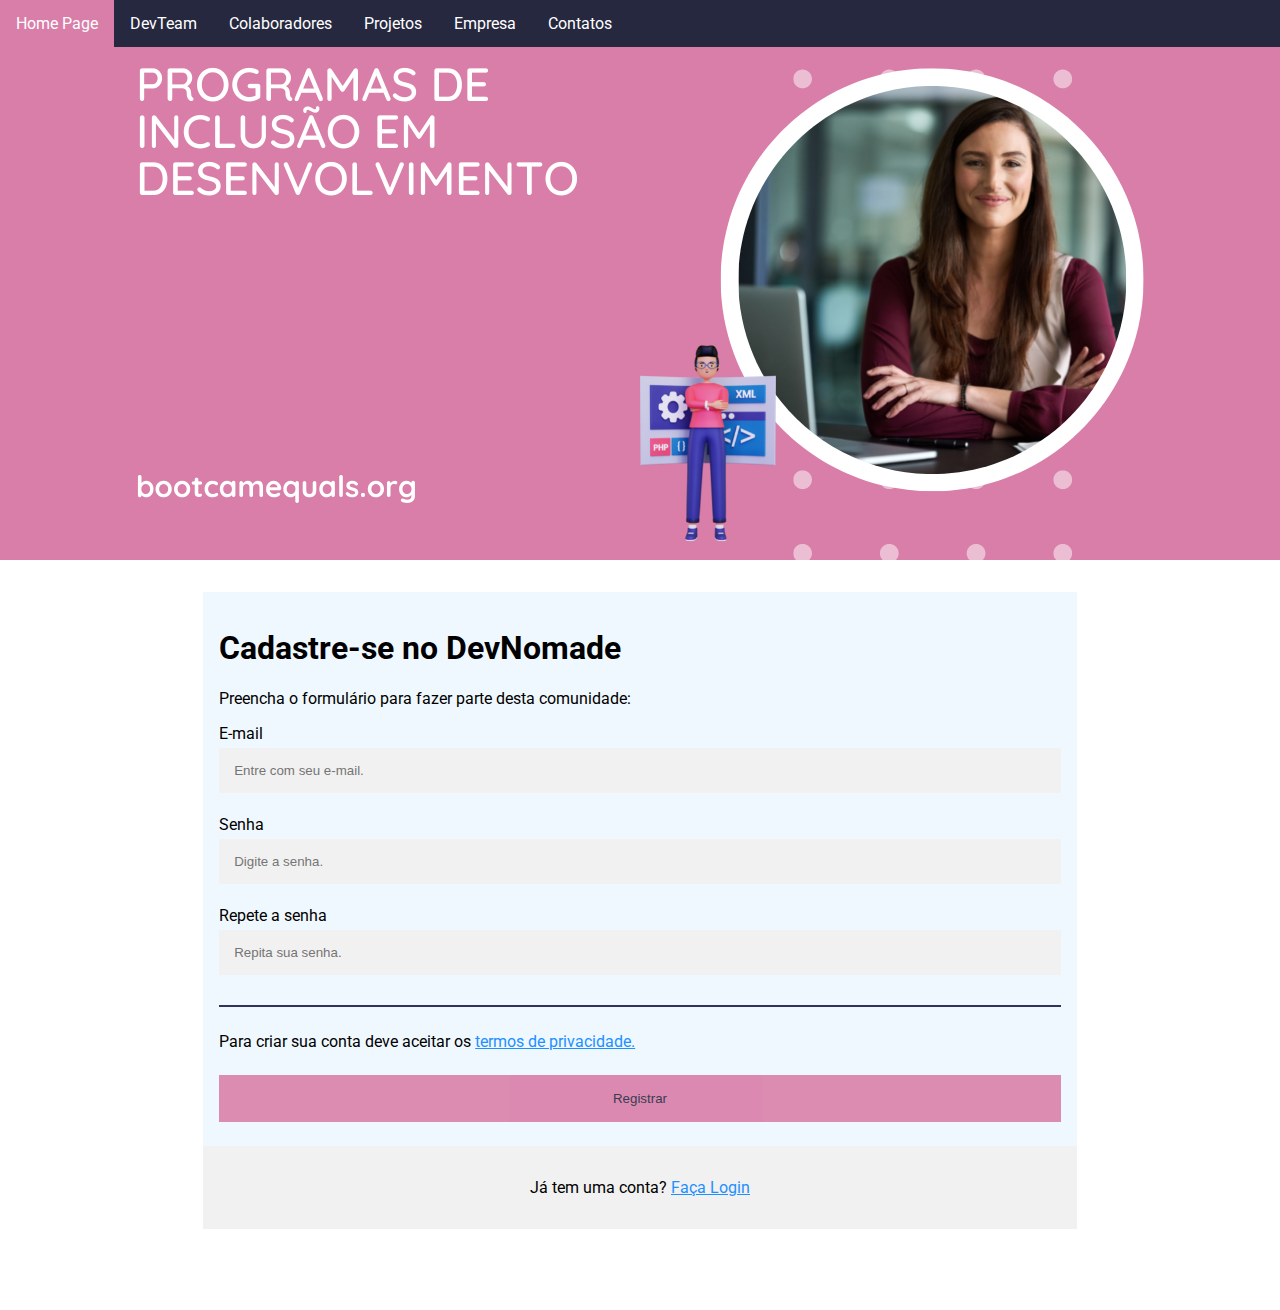
<file: cadastro.html>
<!DOCTYPE html>
<html lang="en">

<head>
    <meta charset="UTF-8">
    <meta http-equiv="X-UA-Compatible" content="IE=edge">
    <meta name="viewport" content="width=device-width, initial-scale=1.0">
    <link rel="preconnect" href="https://fonts.googleapis.com">
    <link rel="preconnect" href="https://fonts.gstatic.com" crossorigin>
    <link href="https://fonts.googleapis.com/css2?family=Roboto:wght@100&display=swap" rel="stylesheet">
    <link rel="stylesheet" href="./css/style.css">
    <title>Projeto PW1</title>
</head>

<body>
    <header>
        <nav>
            <ul>
                <li><a class="active" href="./index.html">Home Page</a></li>
                <li><a href="./cadastro.html">DevTeam</a></li>
                <li><a href="#">Colaboradores</a></li>
                <li><a href="#">Projetos</a></li>
                <li><a href="#">Empresa</a></li>
                <li><a href="#">Contatos</a></li>
            </ul>
        </nav>
    </header>
    <main>
      <div class="card">
          <div id="bannerForm"></div>
          <div class="container" style="margin-top: 30px; height: 720px;" >
              <div class="container-form">
                  <h1> Cadastre-se no DevNomade </h1>
                  <p> Preencha o formulário para fazer parte desta comunidade: </p>
                  <label for="email"> E-mail </label>
                  <input type="text" name="email" id="email" placeholder="Entre com seu e-mail." required>
                  <label for="senha"> Senha </label>
                  <input type="password" name="senha" id="senha" placeholder="Digite a senha." required>
                  <label for="repete-senha" > Repete a senha </label>
                  <input type="password" name="repete-senha" id="repete-senha" placeholder="Repita sua senha." required>
                  <hr>
                  <p>Para criar sua conta deve aceitar os <a href="#"> termos de privacidade.</a></p>
                  <button type="submit" class="registerbtn"> Registrar</button>

              </div> 
              <div class="container-form signin" >
                  <p>Já tem uma conta? <a href="#">Faça Login</a></p>
              </div>
          </div>
      </div>  
    </main>
    <footer>
        

    </footer>
</body>

</html>
</file>
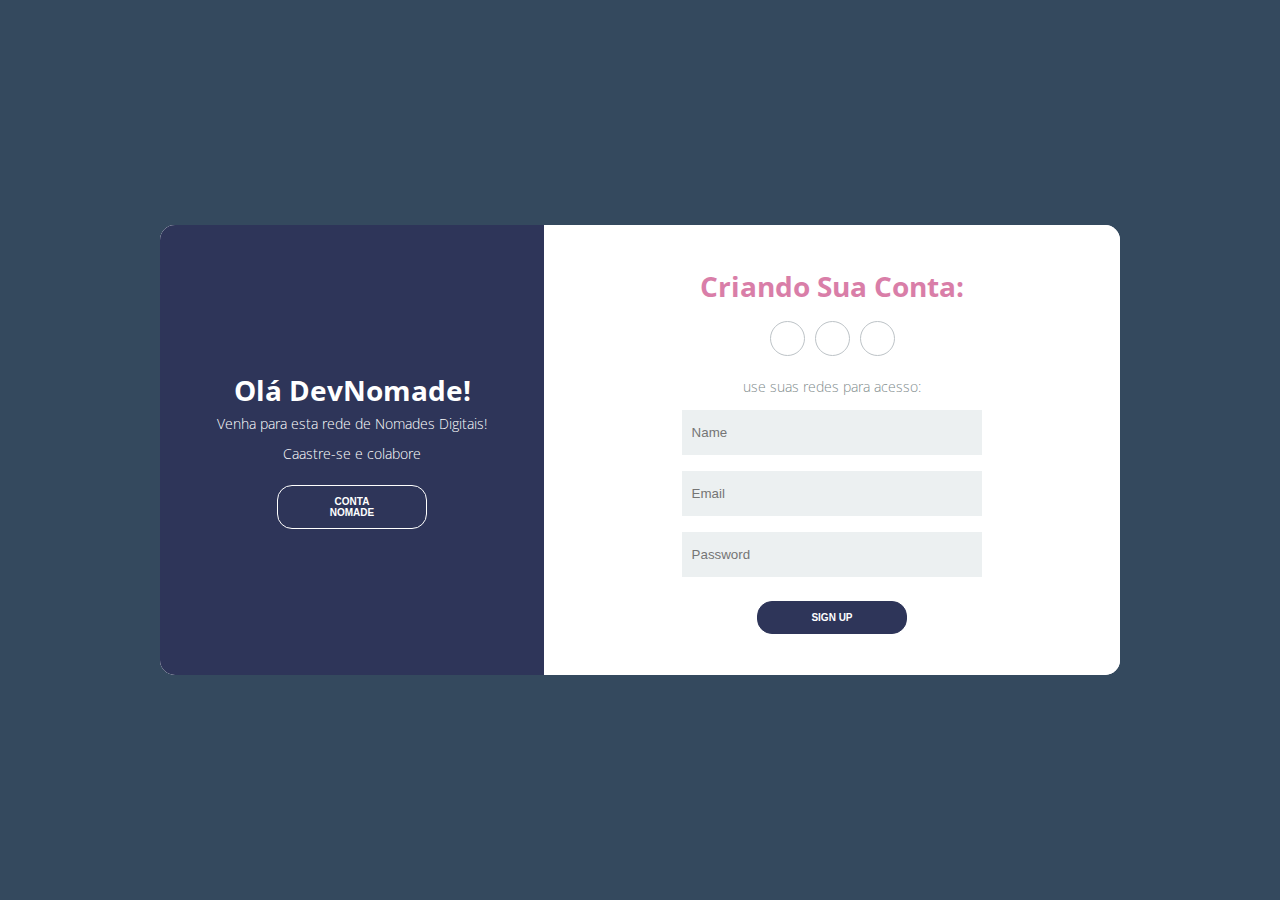
<file: login.html>
<!DOCTYPE html>
<html lang="pt-br">

<head>
    <meta charset="UTF-8">
    <meta name="viewport" content="width=device-width, initial-scale=1.0">
    <meta http-equiv="X-UA-Compatible" content="ie=edge">
    <title>Venha DevNomade</title>
    <link rel="stylesheet" href="css/login.css">
    <link rel="stylesheet" href="https://use.fontawesome.com/releases/v5.8.2/css/all.css"
        integrity="sha384-oS3vJWv+0UjzBfQzYUhtDYW+Pj2yciDJxpsK1OYPAYjqT085Qq/1cq5FLXAZQ7Ay" crossorigin="anonymous">
</head>

<body>
    <main>
        <div class="container">
            <div class="content first-content">
                <div class="first-column">
                    <h2 class="title title-primary">Olá DevNomade!</h2>
                    <p class="description description-primary">Venha para esta rede de Nomades Digitais!</p>
                    <p class="description description-primary">Caastre-se e colabore</p>
                    <button id="signin" class="btn btn-primary">Conta Nomade</button>
                </div>
                <div class="second-column">
                    <h2 class="title title-second">Criando sua Conta:</h2>
                    <div class="social-media">
                        <ul class="list-social-media">
                            <a class="link-social-media" href="#">
                                <li class="item-social-media">
                                    <i class="fab fa-facebook-f"></i>
                                </li>
                            </a>
                            <a class="link-social-media" href="#">
                                <li class="item-social-media">
                                    <i class="fab fa-google-plus-g"></i>
                                </li>
                            </a>
                            <a class="link-social-media" href="#">
                                <li class="item-social-media">
                                    <i class="fab fa-linkedin-in"></i>
                                </li>
                            </a>
                        </ul>
                    </div>
                    <p class="description description-second">use suas redes para acesso:</p>
                    <form class="form">
                        <label class="label-input" for="">
                            <i class="far fa-user icon-modify"></i>
                            <input type="text" placeholder="Name">
                        </label>

                        <label class="label-input" for="">
                            <i class="far fa-envelope icon-modify"></i>
                            <input type="email" placeholder="Email">
                        </label>

                        <label class="label-input" for="">
                            <i class="fas fa-lock icon-modify"></i>
                            <input type="password" placeholder="Password">
                        </label>


                        <button class="btn btn-second">sign up</button>
                    </form>
                </div>
            </div>
            <div class="content second-content">
                <div class="first-column">
                    <h2 class="title title-primary">Olá, Nomade!</h2>
                    <p class="description description-primary">Entre com suas informações</p>
                    <p class="description description-primary">venha trocar ideias com a comunidade.</p>
                    <button id="signup" class="btn btn-primary">Entrar:</button>
                </div>
                <div class="second-column">
                    <h2 class="title title-second">Compartilhe as experiências</h2>
                    <div class="social-media">
                        <ul class="list-social-media">
                            <a class="link-social-media" href="#">
                                <li class="item-social-media">
                                    <i class="fab fa-facebook-f"></i>
                                </li>
                            </a>
                            <a class="link-social-media" href="#">
                                <li class="item-social-media">
                                    <i class="fab fa-google-plus-g"></i>
                                </li>
                            </a>
                            <a class="link-social-media" href="#">
                                <li class="item-social-media">
                                    <i class="fab fa-linkedin-in"></i>
                                </li>
                            </a>
                        </ul>
                    </div>
                    <p class="description description-second">use outros serviços:</p>
                    <form class="form">

                        <label class="label-input" for="">
                            <i class="far fa-envelope icon-modify"></i>
                            <input type="email" placeholder="Email">
                        </label>

                        <label class="label-input" for="">
                            <i class="fas fa-lock icon-modify"></i>
                            <input type="password" placeholder="Password">
                        </label>

                        <a class="password" href="#">Esqueceu sua senha?</a>
                        <button class="btn btn-second">Entrar</button>
                    </form>
                </div>
            </div>
        </div>
    </main>
    <footer>
        <script src="js/app.js"></script>
    </footer>
</body>

</html>
</file>
<file: css/style.css>
body{
    margin: 0;
    padding: 0;
    font-family: 'Roboto', sans-serif;
}
.container-form{
    padding: 16px;
    background-color: aliceblue;
    width: 70%;
    margin-left: auto;
    margin-right: auto;
}
input[type=text],input[type=password]{
    width: 100%;
    padding: 15px;
    margin: 5px 0px 22px 0px;
    display: inline-block;
    border: none;
    background: #f1f1f1;
}
input[type=text]:focus,input[type=password]:focus{
    background: #ddd;
    outline: none;
}
.registerbtn{
    background-color: #D97EA8;
    color: #262840;
    padding: 16px 20px;
    margin: 8px 0px;
    border: none;
    cursor: pointer;
    width: 100%;
    opacity: 0.9;
}
hr{
    border: 1px solid #2E3559;
    margin-bottom: 25px;
}
a{
    color: dodgerblue;
}
.signin{
    background-color:#f1f1f1;
    text-align: center;
}
.tablink{
    background-color: #555;
    color: white;
    float: left;
    border: none;
    outline: none;
    cursor: pointer;
    padding: 14px 16px;
    font-size: 17px;
    width: 25%;
}
.tablink:hover{
    background-color: #777;
}
.tabcontent{
    color: white;
    display: none;
    padding: 50px;
    text-align: center;
    height: 560px;
    margin-top: 45px;
}
#banner1{
    background-image: url(../img/1.png);
    background-position: center;
}
#banner2{
    background-image: url(../img/2.png);
    background-position: center;
}
#banner3{
    background-image: url(../img/3.png);
    background-position: center;
}
#banner4{
    background-image: url(../img/4.png);
    background-position: center;
}
#bannerForm{
    background-image: url(../img/4.png);
    background-position: center;
    width: 100%;
    height: 560px;
}
.flip-card{
    background-color: transparent;
    width: 300px;
    height: 300px;
    perspective: 1000px;
}
.flip-card-inner{
    position: relative;
    width: 100%;
    height: 100%;
    text-align: center;
    transition: transform 0.6s;
    transform-style: preserve-3d;
    box-shadow: 0 4px 8px 0 rgba(0, 0, 0, 0.2);
}
.flip-card:hover .flip-card-inner{
    transform: rotateY(180deg);
}
.flip-card-front, .flip-card-back{
    position: absolute;
    width: 100%;
    height: 100%;
    -webkit-backface-visibility: hidden;
    backface-visibility: hidden;
}
.flip-card-front{
    background-color: black;
    color: white;
}
.flip-card-back{
    background-color: #262840;
    color: #D97EA8;
    transform: rotateY(180deg);
}
* {
    box-sizing: border-box;
}
.flex-container{
    max-width: 1080px;
    margin-left: auto;
    margin-right: auto;
    margin-top: 60px;
    display: flex;
    flex-direction: row;
    font-size: 30px;
    text-align: center;
}
.flex-item{
    padding: 10px;
    flex: 50%;
}
@media (max-width: 800px) {
    .flex-container{
        flex-direction: column;
    }    
}
@media (max-width:880px){
    .bannertab{
        display: none;
    }
}
@media (max-width:800px){
    #bannerForm{
        display: none;
    }
    .container-form{
        width: auto;
        margin-top: 50px;
    }

}
ul{
    list-style-type: none;
    margin: 0;
    padding: 0;
    overflow: hidden;
    background-color: #262840;
    position: fixed;
    top: 0;
    width: 100%;
}
li{
    float: left;
}
li a{
    display: block;
    color: white;
    text-align: center;
    padding: 14px 16px;
    text-decoration: none;
}
li a:hover:not(.active){
    background-color: #2E3559;
}
.active{
    background-color:#D97EA8;
}
.card{
    box-shadow: 0 4px 8px 0 rgba(0, 0, 0, 0.2);
    transition: 0.3s;
    width: 100%;
}
.card:hover{
    box-shadow: 0 20px 32px 0 rgba(0, 0, 0, 0.2);
}
.container{
    padding: 2px 16px;
    font-size: medium;
    height: 120px;
}
</file>
<file: css/login.css>
@import url('https://fonts.googleapis.com/css?family=Open+Sans:300,400,700&display=swap');

* {
    margin: 0;
    padding: 0;
    box-sizing: border-box;
}
body {
    font-family: 'Open Sans', sans-serif;
}

.container {
    display: flex;
    justify-content: center;
    align-items: center;
    height: 100vh;
    background-color: #34495e;
}

.content {
    background-color: #fff;
    border-radius: 15px;
    width: 960px;
    height: 50%;
    justify-content: space-between;
    align-items: center;
    position: relative;
}

.content::before {
    content: "";
    position: absolute;
    background-color: #2e3559;
    width: 40%;
    height: 100%;
    border-top-left-radius: 15px;
    border-bottom-left-radius: 15px;


    left: 0;
}

.title {
    font-size: 28px;
    font-weight: bold;
    text-transform: capitalize;
}

.title-primary {
    color: #fff;
}

.title-second {
    color: #d97ea8;
}

.description {
    font-size: 14px;
    font-weight: 300;
    line-height: 30px;
}

.description-primary {
    color: #fff;
}

.description-second {
    color: #7f8c8d;
}

.btn {
    border-radius: 15px;
    text-transform: uppercase;
    color: #fff;
    font-size: 10px;
    padding: 10px 50px;
    cursor: pointer;
    font-weight: bold;
    width: 150px;
    align-self: center;
    border: none;
    margin-top: 1rem;
}

.btn-primary {
    background-color: transparent;
    border: 1px solid #fff;
    transition: background-color .5s;
}

.btn-primary:hover {
    background-color: #fff;
    color: #d97ea8;
}

.btn-second {
    background-color: #2e3559;
    border: 1px solid #2e3559;
    ;
    transition: background-color .5s;
}

.btn-second:hover {
    background-color: #fff;
    border: 1px solid #2e3559;
    ;
    color: #2e3559;
}

.first-content {
    display: flex;
}

.first-content .second-column {
    z-index: 11;
}

.first-column {
    text-align: center;
    width: 40%;
    z-index: 10;
}

.second-column {
    width: 60%;
    display: flex;
    flex-direction: column;
    align-items: center;
}

.social-media {
    margin: 1rem 0;
}

.link-social-media:not(:first-child) {
    margin-left: 10px;
}

.link-social-media .item-social-media {
    transition: background-color .5s;
}

.link-social-media:hover .item-social-media {
    background-color: #2e3559;
    color: #fff;
    border-color: #2e3559;
}

.list-social-media {
    display: flex;
    list-style-type: none;
}

.item-social-media {
    border: 1px solid #bdc3c7;
    border-radius: 50%;
    width: 35px;
    height: 35px;
    line-height: 35px;
    text-align: center;
    color: #95a5a6;
}

.form {
    display: flex;
    flex-direction: column;
    width: 55%;
}

.form input {
    height: 45px;
    width: 100%;
    border: none;
    background-color: #ecf0f1;
}

input:-webkit-autofill {
    -webkit-box-shadow: 0 0 0px 1000px #ecf0f1 inset !important;
    -webkit-text-fill-color: #000 !important;
}

.label-input {
    background-color: #ecf0f1;
    display: flex;
    align-items: center;
    margin: 8px;
}

.icon-modify {
    color: #7f8c8d;
    padding: 0 5px;
}

/* second content*/

.second-content {
    position: absolute;
    display: flex;
}

.second-content .first-column {
    order: 2;
    z-index: -1;
}

.second-content .second-column {
    order: 1;
    z-index: -1;
}

.password {
    color: #34495e;
    font-size: 14px;
    margin: 15px 0;
    text-align: center;
}

.password::first-letter {
    text-transform: capitalize;
}



.sign-in-js .first-content .first-column {
    z-index: -1;
}

.sign-in-js .second-content .second-column {
    z-index: 11;
}

.sign-in-js .second-content .first-column {
    z-index: 13;
}

.sign-in-js .content::before {
    left: 60%;
    border-top-left-radius: 0;
    border-bottom-left-radius: 0;
    border-top-right-radius: 15px;
    border-bottom-right-radius: 15px;
    animation: slidein 1.3s;
    /*MODIFIQUEI DE 3s PARA 1.3s*/

    z-index: 12;
}

.sign-up-js .content::before {
    animation: slideout 1.3s;
    /*MODIFIQUEI DE 3s PARA 1.3s*/

    z-index: 12;
}

.sign-up-js .second-content .first-column,
.sign-up-js .second-content .second-column {
    z-index: -1;
}

.sign-up-js .first-content .second-column {
    z-index: 11;
}

.sign-up-js .first-content .first-column {
    z-index: 13;
}


/* DESLOCAMENTO CONTEÚDO ATRÁS DO CONTENT:BEFORE*/
.sign-in-js .first-content .second-column {

    z-index: -1;
    position: relative;
    animation: deslocamentoEsq 1.3s;
    /*MODIFIQUEI DE 3s PARA 1.3s*/
}

.sign-up-js .second-content .second-column {
    position: relative;
    z-index: -1;
    animation: deslocamentoDir 1.3s;
    /*MODIFIQUEI DE 3s PARA 1.3s*/
}

/*ANIMAÇÃOO CSS PARA O CONTEÚDO*/

@keyframes deslocamentoEsq {

    from {
        left: 0;
        opacity: 1;
        z-index: 12;
    }

    25% {
        left: -80px;
        opacity: .5;
        /* z-index: 12; NÃO HÁ NECESSIDADE */
    }

    50% {
        left: -100px;
        opacity: .2;
        /* z-index: 12; NÃO HÁ NECESSIDADE */
    }

    to {
        left: -110px;
        opacity: 0;
        z-index: -1;
    }
}


@keyframes deslocamentoDir {

    from {
        left: 0;
        z-index: 12;
    }

    25% {
        left: 80px;
        /* z-index: 12;  NÃO HÁ NECESSIDADE*/
    }

    50% {
        left: 100px;
        /* z-index: 12; NÃO HÁ NECESSIDADE*/
        /* background-color: yellow;  Exemplo que dei no vídeo*/
    }

    to {
        left: 110px;
        z-index: -1;
    }
}


/*ANIMAÇÃO CSS*/

@keyframes slidein {

    from {
        left: 0;
        width: 40%;
    }

    25% {
        left: 5%;
        width: 50%;
    }

    50% {
        left: 25%;
        width: 60%;
    }

    75% {
        left: 45%;
        width: 50%;
    }

    to {
        left: 60%;
        width: 40%;
    }
}

@keyframes slideout {

    from {
        left: 60%;
        width: 40%;
    }

    25% {
        left: 45%;
        width: 50%;
    }

    50% {
        left: 25%;
        width: 60%;
    }

    75% {
        left: 5%;
        width: 50%;
    }

    to {
        left: 0;
        width: 40%;
    }
}

/*VERSÃO MOBILE*/
@media screen and (max-width: 1040px) {
    .content {
        width: 100%;
        height: 100%;
    }

    .content::before {
        width: 100%;
        height: 40%;
        top: 0;
        border-radius: 0;
    }

    .first-content,
    .second-content {
        flex-direction: column;
        justify-content: space-around;
    }

    .first-column,
    .second-column {
        width: 100%;
    }

    .sign-in-js .content::before {
        top: 60%;
        left: 0;
        border-radius: 0;

    }

    .form {
        width: 90%;
    }

    /* ANIMAÇÃO MOBILE CSS*/

    @keyframes deslocamentoEsq {

        from {
            top: 0;
            opacity: 1;
            z-index: 12;
        }

        25% {
            top: -80px;
            opacity: .5;
            /* z-index: 12; NÃO HÁ NECESSIDADE */
        }

        50% {
            top: -100px;
            opacity: .2;
            /* z-index: 12; NÃO HÁ NECESSIDADE */
        }

        to {
            top: -110px;
            opacity: 0;
            z-index: -1;
        }
    }


    @keyframes deslocamentoDir {

        from {
            top: 0;
            z-index: 12;
        }

        25% {
            top: 80px;
            /* z-index: 12;  NÃO HÁ NECESSIDADE*/
        }

        50% {
            top: 100px;
            /* z-index: 12; NÃO HÁ NECESSIDADE*/
            /* background-color: yellow;  Exemplo que dei no vídeo*/
        }

        to {
            top: 110px;
            z-index: -1;
        }
    }



    @keyframes slidein {

        from {
            top: 0;
            height: 40%;
        }

        25% {
            top: 5%;
            height: 50%;
        }

        50% {
            top: 25%;
            height: 60%;
        }

        75% {
            top: 45%;
            height: 50%;
        }

        to {
            top: 60%;
            height: 40%;
        }
    }

    @keyframes slideout {

        from {
            top: 60%;
            height: 40%;
        }

        25% {
            top: 45%;
            height: 50%;
        }

        50% {
            top: 25%;
            height: 60%;
        }

        75% {
            top: 5%;
            height: 50%;
        }

        to {
            top: 0;
            height: 40%;
        }
    }

}

@media screen and (max-width: 740px) {
    .form {
        width: 50%;
    }
}

@media screen and (max-width: 425px) {
    .form {
        width: 100%;
    }
}
</file>
